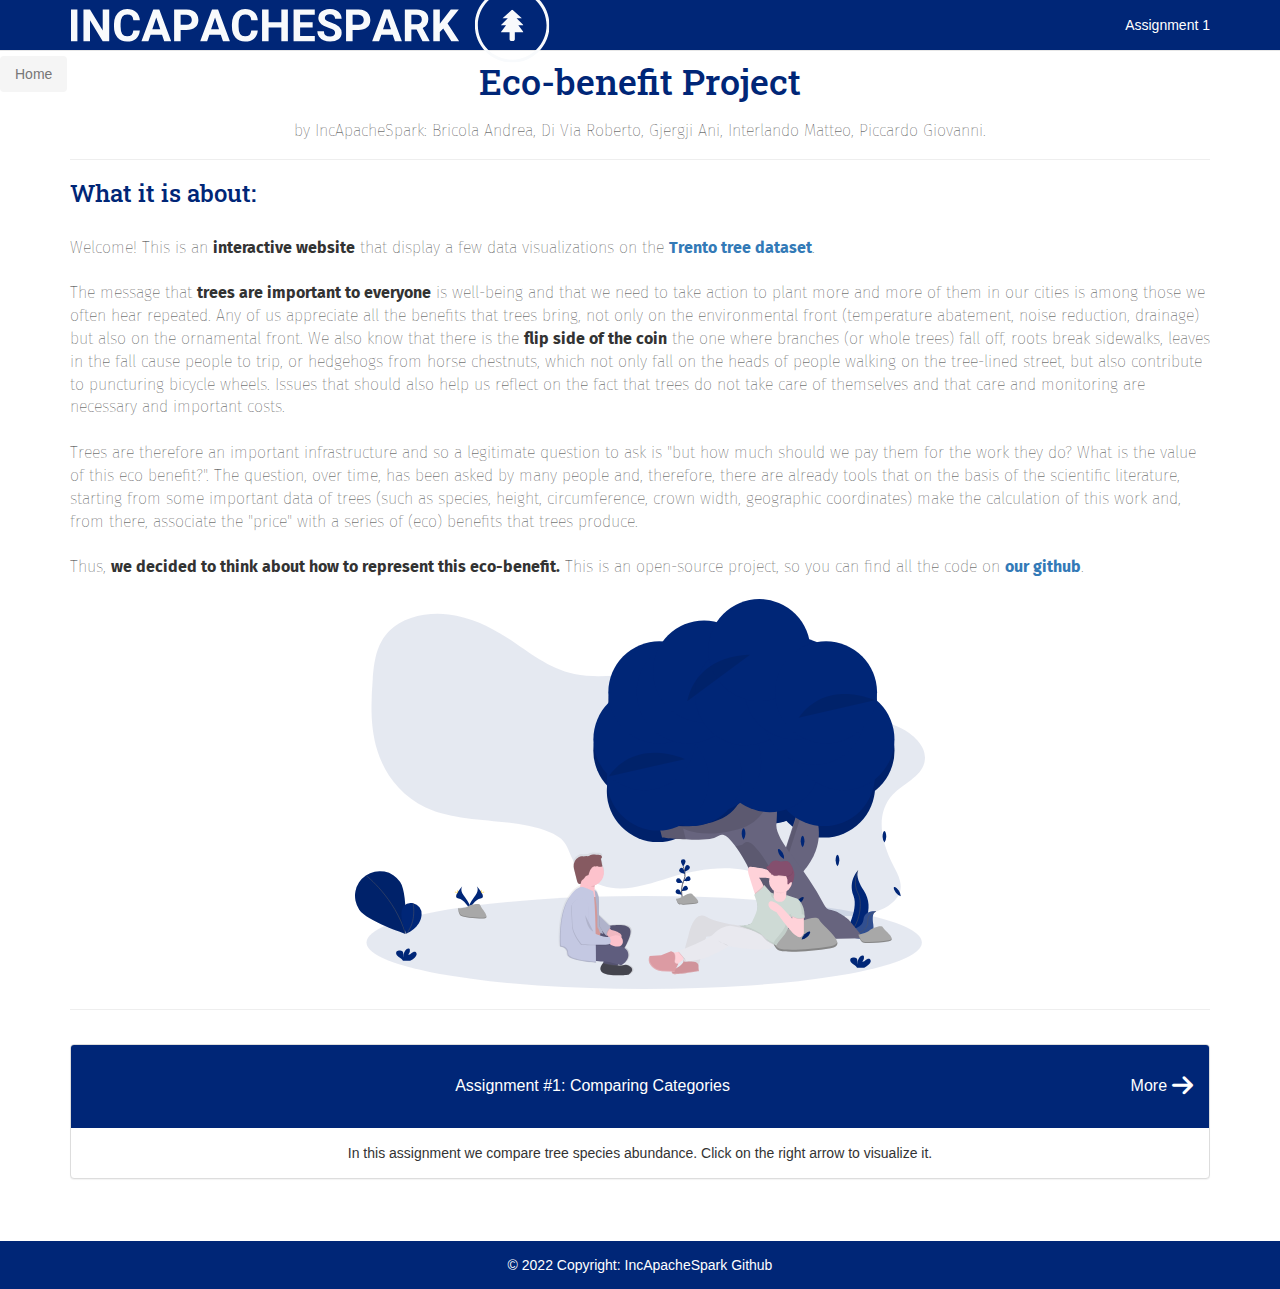
<file: index.html>
<!DOCTYPE html>
<html lang="en">
<head>
    <meta charset="UTF-8">
    <meta name="viewport" content="width=device-width, initial-scale=1, maximum-scale=1, minimum-scale=1">
    <meta http-equiv="X-UA-Compatible" content="ie=edge">

    <link rel="preconnect" href="https://fonts.googleapis.com">
    <link rel="preconnect" href="https://fonts.gstatic.com" crossorigin>
    <link href="https://fonts.googleapis.com/css2?family=Fira+Sans&family=Roboto+Slab:wght@400;700&display=swap" rel="stylesheet"> <!-- Fira Sans & Roboto Slab fonts -->

    <!-- FAVICON -->
    <!--
    <link rel="apple-touch-icon" sizes="180x180" href="/favicon/apple-touch-icon.png">
    <link rel="icon" type="image/png" sizes="32x32" href="/favicon/favicon-32x32.png">
    <link rel="icon" type="image/png" sizes="16x16" href="/favicon/favicon-16x16.png">
    <link rel="manifest" href="/favicon/site.webmanifest">
    <link rel="mask-icon" href="/favicon/safari-pinned-tab.svg" color="#5bbad5">
    <meta name="msapplication-TileColor" content="#da532c">
    <meta name="theme-color" content="#ffffff">
    -->

    <!-- BOOTSTRAP -->
    <link rel="stylesheet" href="css/style.css">
    <link href="https://cdn.jsdelivr.net/npm/bootstrap@3.3.5/dist/css/bootstrap.min.css" rel="stylesheet">
    <link href="https://cdnjs.cloudflare.com/ajax/libs/font-awesome/6.2.0/css/all.min.css" rel="stylesheet" type='text/css'>

    <title>IncApacheSpark</title>
</head>

<body>

<!-- ################################# NAVBAR #################################### -->
<nav class="navbar navbar-default background-color navbar-fixed-top">
    <div class="container">
        <div class="navbar-header">
            <button type="button" class="navbar-toggle collapsed colored_text" data-toggle="collapse"
                    data-target="#bs-example-navbar-collapse-1" aria-expanded="false">
                <span class="sr-only">Toggle navigation</span>
                <span class="icon-bar"></span>
                <span class="icon-bar"></span>
                <span class="icon-bar"></span>
            </button>
            <a class="navbar-brand" href="#">
                <img alt="Logo" src="img/logo.svg" class="img-logo">
            </a>
        </div>
        <!-- Collect the nav links, forms, and other content for toggling -->
        <div class="collapse navbar-collapse" id="bs-example-navbar-collapse-1">
            <ul class="nav navbar-nav navbar-right">
                <li><a href="#section1" class="colored_text">Assignment 1</a></li>
                <!--<li><a href="#section2" class="colored_text">Assignment 2</a></li>-->
                <!--<li><a href="#section3" class="colored_text">Assignment 3</a></li>-->
                <!--<li><a href="#section4" class="colored_text">Assignment 4</a></li>-->
                <!--<li><a href="#section5" class="colored_text">Assignment 5</a></li>-->
            </ul>
        </div><!-- /.navbar-collapse -->
    </div>
</nav>

<nav class="breadcrumb-pos" aria-label="breadcrumb">
    <ol class="breadcrumb">
        <li class="breadcrumb-item active" aria-current="page">Home</li>
    </ol>
</nav>

<!-- ################################# CONTAINER #################################### -->
<div class="container center">
    <section class="margin-title-section">
        <h1 class="title center"> Eco-benefit Project</h1>
        <h2 class="subtitle center">by IncApacheSpark: Bricola Andrea, Di Via Roberto, Gjergji Ani, Interlando Matteo, Piccardo
            Giovanni. </h2>
        <hr>
        <div class="">
            <h3 class="title left">What it is about:</h3><br>
            <div class="subtitle left">
                Welcome! This is an <b>interactive website</b> that display a few data visualizations on the <a
                    href="https://github.com/Jeko83/TrentoTreeMap/tree/master/data"><b>Trento tree dataset</b></a>.
                <br><br>
                The message that <b>trees are important to everyone</b> is well-being and that we need to take action to
                plant more and more of them in our cities is among those we often hear repeated.
                Any of us appreciate all the benefits that trees bring, not only on the environmental front (temperature
                abatement, noise reduction, drainage) but also on the ornamental front.
                We also know that there is the <b>flip side of the coin</b> the one where branches (or whole trees) fall
                off, roots break sidewalks, leaves in the fall cause people to trip, or hedgehogs from horse chestnuts,
                which not only fall on the heads of people walking on the tree-lined street, but also contribute to
                puncturing bicycle wheels.
                Issues that should also help us reflect on the fact that trees do not take care of themselves and that
                care and monitoring are necessary and important costs.
                <br><br>
                Trees are therefore an important infrastructure and so a legitimate question to ask is "but how much
                should we pay them for the work they do? What is the value of this eco benefit?".
                The question, over time, has been asked by many people and, therefore, there are already tools that on
                the basis of the scientific literature, starting from some important data of trees (such as species,
                height, circumference, crown width, geographic coordinates) make the calculation of this work and, from
                there, associate the "price" with a series of (eco) benefits that trees produce.
                <br><br>
                Thus, <b>we decided to think about how to represent this eco-benefit.</b> This is an open-source
                project, so you can find all the code on <a
                    href="https://github.com/IncapacheSpark/IncapacheSpark.github.io"><b>our github</b></a>.
            </div>
        </div>
        <br>
        <img src="img/image1.svg" class="img" alt="Drawing of a tree.">
    </section>
    <hr>


    <!-- ################################# ACCORDION #################################### -->
    <div id="section1" class="margin-section">
        <div class="panel-group" id="accordion1" role="tablist" aria-multiselectable="true">
            <div class="panel panel-default">
                <div class="panel-heading background-color" role="tab" id="headingOne1">
                    <div class="panel-title">
                        <div class="row">
                            <div class="col-sm-11">
                                <a role="button" data-parent="#accordion" data-toogle="collapse" href="#collapseOne1"
                                   class="colored_text" aria-expanded="true" aria-controls="collapseOne1">
                                    Assignment #1: Comparing Categories
                                </a>
                            </div>
                            <div class="col-sm-1">
                                <a class="colored_text" href="assignments/1/comparison.html">More <i
                                        class="fa-solid fa-arrow-right fa-xl colored_text"></i></a>
                            </div>
                        </div>
                    </div>
                </div>
                <div id="collapseOne1"  role="tabpanel" aria-labelledby="headingOne1">
                    <div class="panel-body">
                        In this assignment we compare tree species abundance. Click on the right arrow to visualize it.
                    </div>
                </div>
            </div>
        </div>
    </div>
    <!--
    <div id="section2" class="margin-section">
        <div class="panel-group" id="accordion2" role="tablist" aria-multiselectable="true">
            <div class="panel panel-default">
                <div class="panel-heading background-color" role="tab" id="headingOne2">
                    <div class="panel-title">
                        <div class="row">
                            <div class="col-sm-11">
                                <a role="button" data-parent="#accordion2" data-toogle="collapse" href="#collapseOne2"
                                   class="colored_text" aria-expanded="true" aria-controls="collapseOne2">
                                    Assignment #2: Distribution and Correlation
                                </a>
                            </div>
                            <div class="col-sm-1">
                                <a class="colored_text" href="assignments/2/distribution.html">More <i
                                        class="fa-solid fa-arrow-right fa-xl colored_text"></i></a>
                            </div>
                        </div>
                    </div>
                </div>
                <div id="collapseOne2"  role="tabpanel" aria-labelledby="headingOne2">
                    <div class="panel-body">
                        In this assignment we show distribution and correlation between different types of trees. Click on the right arrow to visualize it.
                    </div>
                </div>
            </div>
        </div>
    </div>
    <div id="section3" class="margin-section">
        <div class="panel-group" id="accordion3" role="tablist" aria-multiselectable="true">
            <div class="panel panel-default">
                <div class="panel-heading background-color" role="tab" id="headingOne3">
                    <div class="panel-title">
                        <div class="row">
                            <div class="col-sm-11">
                                <a role="button" data-parent="#accordion3" data-toogle="collapse" href="#collapseOne3"
                                   class="colored_text" aria-expanded="true" aria-controls="collapseOne3">
                                    Assignment #3: Maps
                                </a>
                            </div>
                            <div class="col-sm-1">
                                <a class="colored_text" href="assignments/3/maps.html">More <i
                                        class="fa-solid fa-arrow-right fa-xl colored_text"></i></a>
                            </div>
                        </div>
                    </div>
                </div>
                <div id="collapseOne3"  role="tabpanel" aria-labelledby="headingOne3">
                    <div class="panel-body">
                        In this assignment we show some datas per neighborhood in maps. Click on the right arrow to visualize it.
                    </div>
                </div>
            </div>
        </div>
    </div>
    <div id="section4" class="margin-section">
        <div class="panel-group" id="accordion3" role="tablist" aria-multiselectable="true">
            <div class="panel panel-default">
                <div class="panel-heading background-color" role="tab" id="headingOne3">
                    <div class="panel-title">
                        <div class="row">
                            <div class="col-sm-11">
                                <a role="button" data-parent="#accordion3" data-toogle="collapse" href="#collapseOne3"
                                   class="colored_text" aria-expanded="true" aria-controls="collapseOne3">
                                    Assignment #4: Timelines
                                </a>
                            </div>
                            <div class="col-sm-1">
                                <a class="colored_text" href="assignments/4/timelines.html">More <i
                                        class="fa-solid fa-arrow-right fa-xl colored_text"></i></a>
                            </div>
                        </div>
                    </div>
                </div>
                <div id="collapseOne3"  role="tabpanel" aria-labelledby="headingOne3">
                    <div class="panel-body">
                        In this assignment we will employ daily temperature time series. Click on the right arrow to visualize it.
                    </div>
                </div>
            </div>
        </div>
    </div>
    <div id="section5" class="margin-section">
        <div class="panel-group" id="accordion3" role="tablist" aria-multiselectable="true">
            <div class="panel panel-default">
                <div class="panel-heading background-color" role="tab" id="headingOne3">
                    <div class="panel-title">
                        <div class="row">
                            <div class="col-sm-11">
                                <a role="button" data-parent="#accordion3" data-toogle="collapse" href="#collapseOne3"
                                   class="colored_text" aria-expanded="true" aria-controls="collapseOne3">
                                    Assignment #5: Flux
                                </a>
                            </div>
                            <div class="col-sm-1">
                                <a class="colored_text" href="assignments/5/flux.html">More <i
                                        class="fa-solid fa-arrow-right fa-xl colored_text"></i></a>
                            </div>
                        </div>
                    </div>
                </div>
                <div id="collapseOne3"  role="tabpanel" aria-labelledby="headingOne3">
                    <div class="panel-body">
                        In this assignment we will show (through Sankey Alluvial diagram) the flux of the top 10 species of trees. Click on the right arrow to visualize it.
                    </div>
                </div>
            </div>
        </div>
    </div>
    -->

</div> <!-- chiude container -->

<!-- ################################# FOOTER #################################### -->
<footer class="text-center text-lg-start">
    <div class="footer-top-space text-center p-3 background-color colored_text">
        © 2022 Copyright:
        <a class="text-dark colored_text" href="https://github.com/matte995/risiko-championship.github.io">IncApacheSpark Github</a>
    </div>
</footer>

<script src="https://code.jquery.com/jquery-3.4.1.slim.min.js"></script>
<script src="https://cdn.jsdelivr.net/npm/@popperjs/core@2.11.6/dist/umd/popper.min.js"></script>
<script src="https://cdn.jsdelivr.net/npm/bootstrap@3.3.5/dist/js/bootstrap.min.js"></script>
<script src="js/main.js"></script>

</body>
</html>
</file>
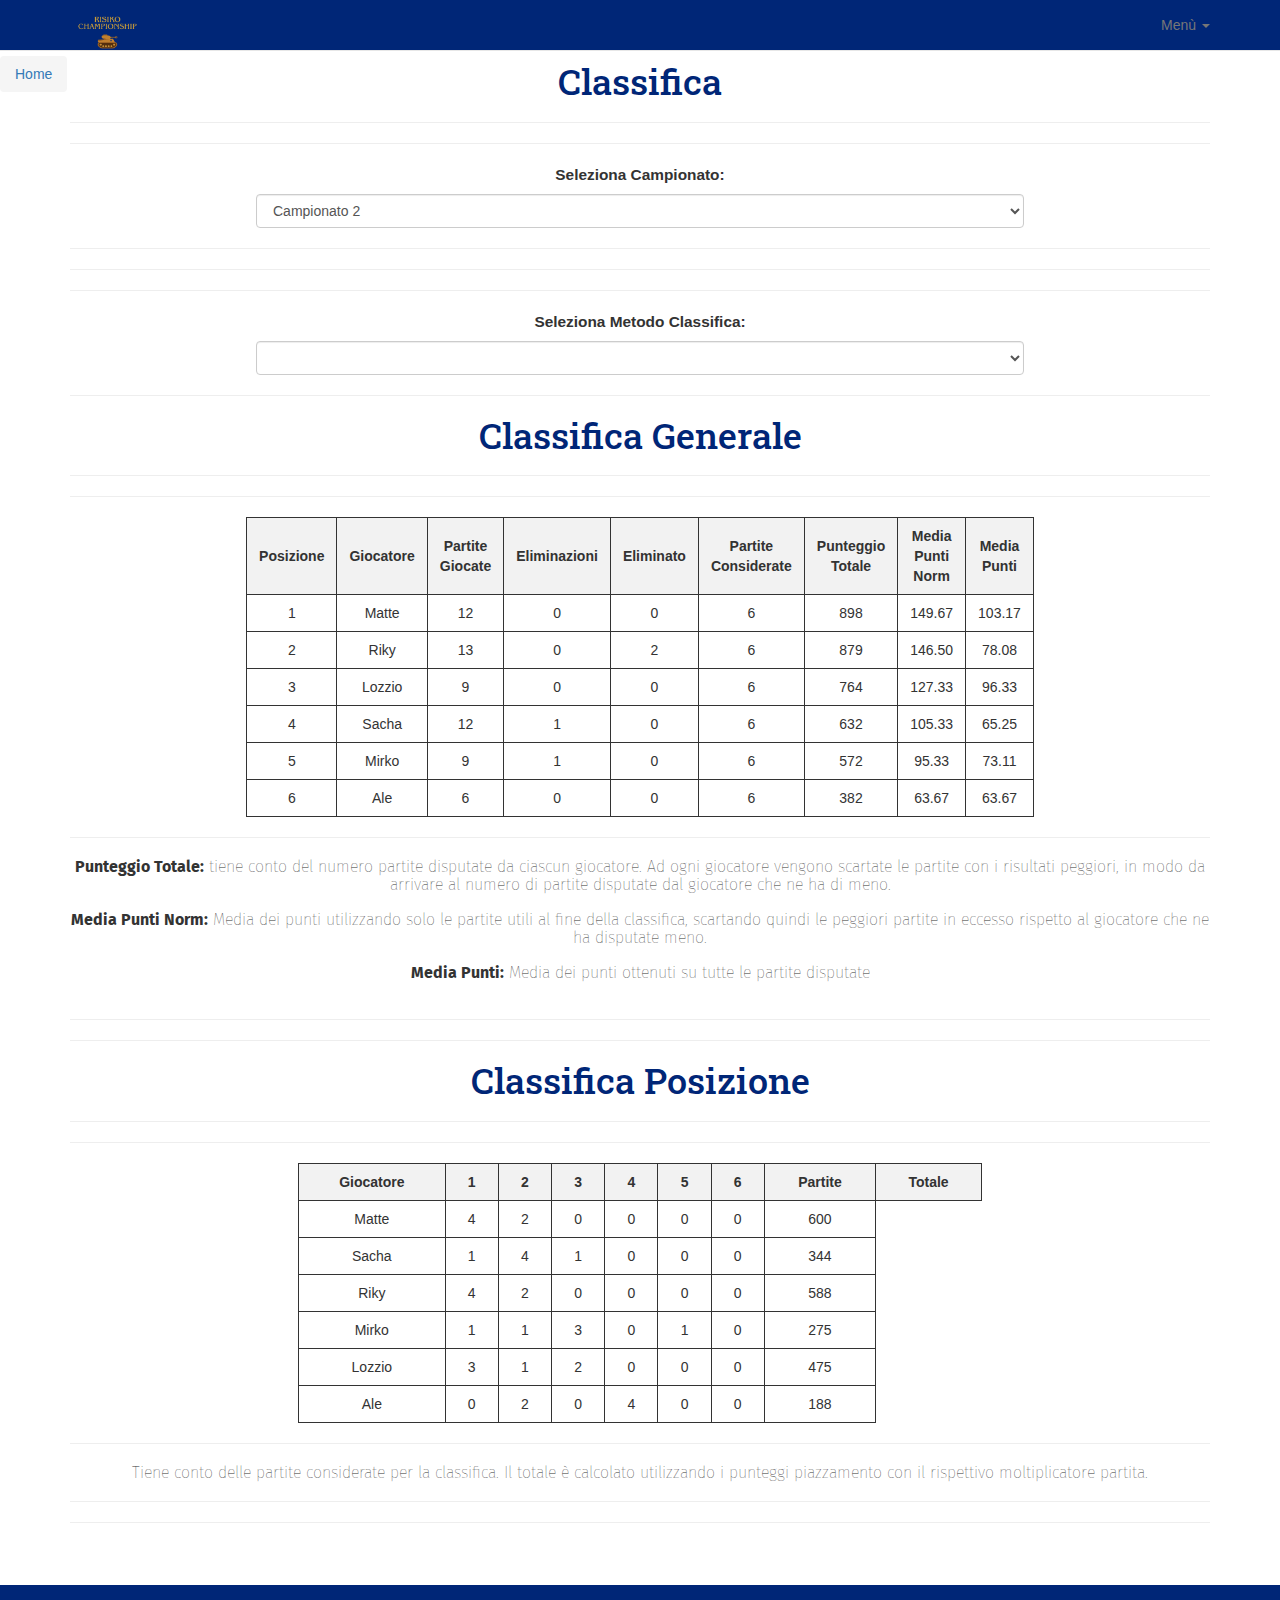
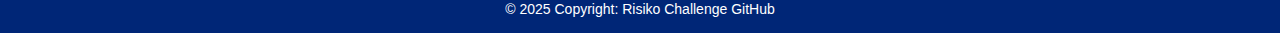
<file: html/classifica/grade.html>
<!DOCTYPE html>
<html lang="en">
<head>
    <meta charset="UTF-8">
    <meta name="viewport" content="width=device-width, initial-scale=1, maximum-scale=1, minimum-scale=1">
    <meta http-equiv="X-UA-Compatible" content="ie=edge">

    <link rel="preconnect" href="https://fonts.googleapis.com">
    <link rel="preconnect" href="https://fonts.gstatic.com" crossorigin>
    <link href="https://fonts.googleapis.com/css2?family=Fira+Sans&family=Roboto+Slab:wght@400;700&display=swap" rel="stylesheet"> <!-- Fira Sans & Roboto Slab fonts -->

    <!-- FAVICON -->
    <!--
    <link rel="apple-touch-icon" sizes="180x180" href="/favicon/apple-touch-icon.png">
    <link rel="icon" type="image/png" sizes="32x32" href="/favicon/favicon-32x32.png">
    <link rel="icon" type="image/png" sizes="16x16" href="/favicon/favicon-16x16.png">
    <link rel="manifest" href="/favicon/site.webmanifest">
    <link rel="mask-icon" href="/favicon/safari-pinned-tab.svg" color="#5bbad5">
    <meta name="msapplication-TileColor" content="#da532c">
    <meta name="theme-color" content="#ffffff">
    -->

    <!-- BOOTSTRAP -->
    <link rel="stylesheet" href="../../css/style.css">
    <link href="https://cdn.jsdelivr.net/npm/bootstrap@3.3.5/dist/css/bootstrap.min.css" rel="stylesheet">
    <link href="https://cdnjs.cloudflare.com/ajax/libs/font-awesome/6.2.0/css/all.min.css" rel="stylesheet" type='text/css'>

    <title>Classifica Generale</title>

    <style>
        table {
            width: 60%;
            border-collapse: collapse;
            margin: 20px auto;
            font-family: Arial, sans-serif;
        }
        th, td {
            border: 1px solid #333;
            padding: 8px 12px;
            text-align: center;
        }
        th {
            background-color: #f2f2f2;
            text-align: center !important;
        }
    </style>
</head>

<body>


<!-- ################################# NAVBAR #################################### -->
<nav class="navbar navbar-default background-color navbar-fixed-top">
    <div class="container">
        <div class="navbar-header">
            <button type="button" class="navbar-toggle collapsed colored_text" data-toggle="collapse"
                    data-target="#bs-example-navbar-collapse-1" aria-expanded="false">
                <span class="sr-only">Toggle navigation</span>
                <span class="icon-bar"></span>
                <span class="icon-bar"></span>
                <span class="icon-bar"></span>
            </button>
            <a class="navbar-brand" href="#">
                <img alt="Logo" src="../../img/logo.png" class="img-logo">
            </a>
        </div>
        <!-- Navbar content -->
        <div class="collapse navbar-collapse" id="bs-example-navbar-collapse-1">
            <ul class="nav navbar-nav navbar-right">
                <!-- Dropdown -->
                <li class="dropdown">
                    <a href="#" class="dropdown-toggle" data-toggle="dropdown" role="button" aria-haspopup="true" aria-expanded="false">
                        Menù <span class="caret"></span>
                    </a>
                <ul class="dropdown-menu">
                    <li><a href="../../html/regolamento/rules.html">Regolamento</a></li>
                    <li><a href="../../html/storico/history.html">Storico</a></li>
                    <li><a href="#">Classifica</a></li>
                    <li><a href="../../html/statistiche/stats.html">Statistiche</a></li>
                </ul>
                </li>
            </ul>
        </div>
    </div>
</nav>

<nav class="breadcrumb-pos" aria-label="breadcrumb">
    <ol class="breadcrumb">
        <li class="breadcrumb-item active">
      <a href="../../index.html">Home</a>
    </li>
    </ol>
</nav>



<main>
<div class="container center">
    
    <section class="margin-title-section">
        <h1 class="title center">Classifica</h1>
        <hr>
        <hr>
            <div class="campionato-select-wrapper">
                <label for="campionato-select" class="campionato-label">Seleziona Campionato:</label>
                <select id="campionato-select" class="form-control campionato-select">
                    <!-- Opzioni generate dinamicamente -->
                </select>
            </div>
        <hr>
        <hr>
        <hr>
            <div class="classifica-select-wrapper">
                <label for="classifica-select" class="classifica-label">Seleziona Metodo Classifica:</label>
                <select id="classifica-select" class="form-control classifica-select">
                    <!-- Opzioni generate dinamicamente -->
                </select>
            </div>
        <hr>
        <h1 class="title center">Classifica Generale</h1>
        <hr>
        <hr>
        <table id="classifica">
        <thead>
            <tr>
            <th>Posizione</th>
            <th>Giocatore</th>
            <th>Partite Giocate</th>
            <th>Eliminazioni</th>
            <th>Eliminato</th>
            <th>Partite Considerate</th>
            <th>Punteggio Totale</th>
            <th>Media Punti Norm</th>
            <th>Media Punti</th>
            <!--<th>Punteggio Totale 2</th>-->
            </tr>
        </thead>
        <tbody>
            <!-- Le righe saranno generate via JavaScript -->
        </tbody>
        </table>
    <hr>
    <h2 class="subtitle center">
        <strong>Punteggio Totale:</strong> tiene conto del numero partite disputate da ciascun giocatore. Ad ogni giocatore vengono scartate le partite con i risultati peggiori, in modo da arrivare al numero di partite disputate dal giocatore che ne ha di meno.
        <br>
        <br>
        <strong>Media Punti Norm:</strong> Media dei punti utilizzando solo le partite utili al fine della classifica, scartando quindi le peggiori partite in eccesso rispetto al giocatore che ne ha disputate meno.
        <br>
        <br>
        <strong>Media Punti:</strong> Media dei punti ottenuti su tutte le partite disputate
        <br>
        <br>
    </h2>
        
    <hr>
    <hr>
    <h1 class="title center">Classifica Posizione</h1>
        <hr>
        <hr>
        <table id="classifica_posizione">
        <thead>
            <tr>
            <th>Giocatore</th>
            <th>1</th>
            <th>2</th>
            <th>3</th>
            <th>4</th>
            <th>5</th>
            <th>6</th>
            <th>Partite</th>
            <th>Totale</th>
            <!--<th>Punteggio Totale 2</th>-->
            </tr>
        </thead>
        <tbody>
            <!-- Le righe saranno generate via JavaScript -->
        </tbody>
        </table>
    <hr>
    <h2 class="subtitle center">
        Tiene conto delle partite considerate per la classifica. Il totale è calcolato utilizzando i punteggi piazzamento con il rispettivo moltiplicatore partita. 
        <br>
    </h2>
    <hr>
    <hr>
    </section>

    
</div>

</main>

<!-- ################################# FOOTER #################################### -->
<footer class="text-center text-lg-start">
    <div class="footer-top-space text-center p-3 background-color colored_text">
        © 2025 Copyright:
        <a class="text-dark colored_text" href="https://github.com/matte995/risiko-championship.github.io">Risiko Challenge GitHub</a>
    </div>
</footer>

<script src="https://code.jquery.com/jquery-3.4.1.slim.min.js"></script>
<script src="https://cdn.jsdelivr.net/npm/@popperjs/core@2.11.6/dist/umd/popper.min.js"></script>
<script src="https://cdn.jsdelivr.net/npm/bootstrap@3.3.5/dist/js/bootstrap.min.js"></script>
<script src="../../js/classifica/grade.js"></script>
<script src="../../js/classifica/pos.js"></script>

</body>
</html>
</file>
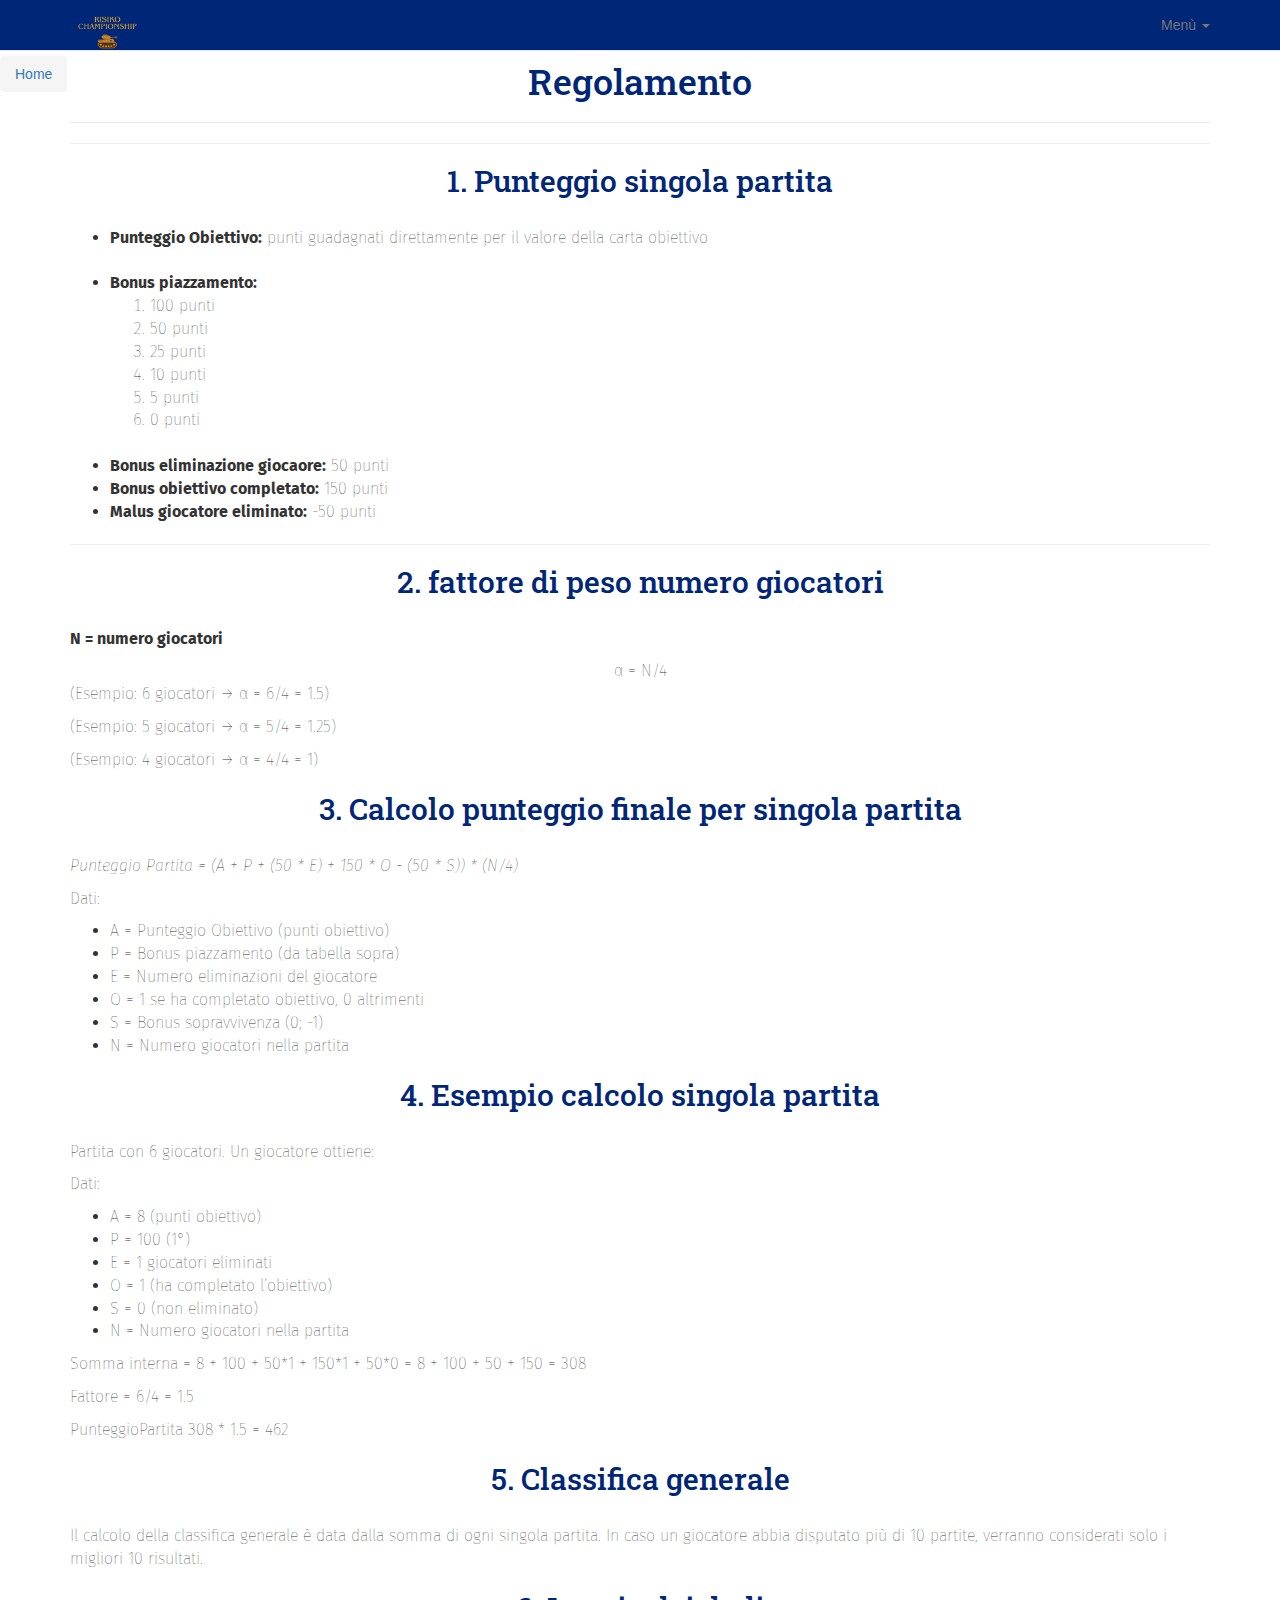
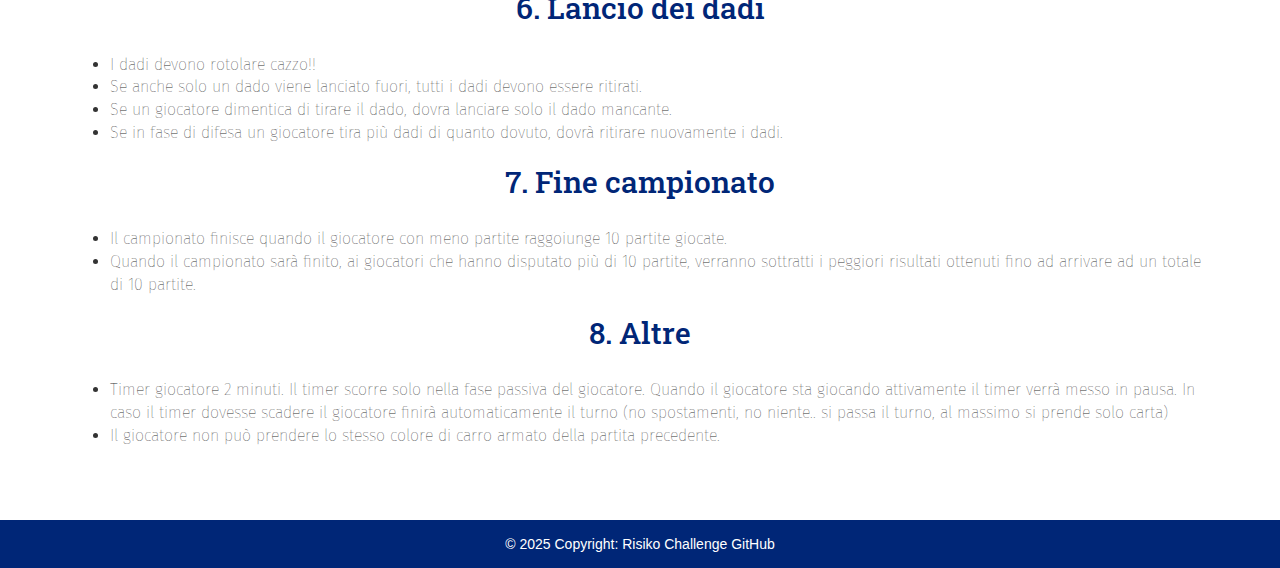
<file: html/regolamento/rules.html>
<!DOCTYPE html>
<html lang="en">
<head>
    <meta charset="UTF-8">
    <meta name="viewport" content="width=device-width, initial-scale=1, maximum-scale=1, minimum-scale=1">
    <meta http-equiv="X-UA-Compatible" content="ie=edge">

    <link rel="preconnect" href="https://fonts.googleapis.com">
    <link rel="preconnect" href="https://fonts.gstatic.com" crossorigin>
    <link href="https://fonts.googleapis.com/css2?family=Fira+Sans&family=Roboto+Slab:wght@400;700&display=swap" rel="stylesheet"> <!-- Fira Sans & Roboto Slab fonts -->

    <!-- FAVICON -->
    <!--
    <link rel="apple-touch-icon" sizes="180x180" href="/favicon/apple-touch-icon.png">
    <link rel="icon" type="image/png" sizes="32x32" href="/favicon/favicon-32x32.png">
    <link rel="icon" type="image/png" sizes="16x16" href="/favicon/favicon-16x16.png">
    <link rel="manifest" href="/favicon/site.webmanifest">
    <link rel="mask-icon" href="/favicon/safari-pinned-tab.svg" color="#5bbad5">
    <meta name="msapplication-TileColor" content="#da532c">
    <meta name="theme-color" content="#ffffff">
    -->

    <!-- BOOTSTRAP -->
    <link rel="stylesheet" href="../../css/style.css">
    <link href="https://cdn.jsdelivr.net/npm/bootstrap@3.3.5/dist/css/bootstrap.min.css" rel="stylesheet">
    <link href="https://cdnjs.cloudflare.com/ajax/libs/font-awesome/6.2.0/css/all.min.css" rel="stylesheet" type='text/css'>

    <title>Regolamento</title>
</head>

<body>

<!-- ################################# NAVBAR #################################### -->
<nav class="navbar navbar-default background-color navbar-fixed-top">
    <div class="container">
        <div class="navbar-header">
            <button type="button" class="navbar-toggle collapsed colored_text" data-toggle="collapse"
                    data-target="#bs-example-navbar-collapse-1" aria-expanded="false">
                <span class="sr-only">Toggle navigation</span>
                <span class="icon-bar"></span>
                <span class="icon-bar"></span>
                <span class="icon-bar"></span>
            </button>
            <a class="navbar-brand" href="#">
                <img alt="Logo" src="../../img/logo.png" class="img-logo">
            </a>
        </div>
        <!-- Navbar content -->
        <div class="collapse navbar-collapse" id="bs-example-navbar-collapse-1">
            <ul class="nav navbar-nav navbar-right">
                <!-- Dropdown -->
                <li class="dropdown">
                    <a href="#" class="dropdown-toggle" data-toggle="dropdown" role="button" aria-haspopup="true" aria-expanded="false">
                        Menù <span class="caret"></span>
                    </a>
                <ul class="dropdown-menu">
                    <li><a href="#">Regolamento</a></li>
                    <li><a href="../../html/storico/history.html">Storico</a></li>
                    <li><a href="../../html/classifica/grade.html">Classifica Generale</a></li>
                    <li><a href="../../html/statistiche/stats.html">Statistiche</a></li>
                </ul>
                </li>
            </ul>
        </div>
    </div>
</nav>

<nav class="breadcrumb-pos" aria-label="breadcrumb">
    <ol class="breadcrumb">
        <li class="breadcrumb-item active">
      <a href="../../index.html">Home</a>
    </li>
    </ol>
</nav>



<main>
<!-- ################################# CONTAINER #################################### -->
<div class="container center">
    <section class="margin-title-section">
        <h1 class="title center">Regolamento</h1>
        <hr>
        <hr>
        <div class="">
            <h2 class="title center">1. Punteggio singola partita</h2><br>
            <div class="subtitle left">
                <ul>
                    <li><b>Punteggio Obiettivo:</b> punti guadagnati direttamente per il valore della carta obiettivo </li>
                    <br>
                    <li><b>Bonus piazzamento:</b>
                        <ol>
                            <li>100 punti</li>
                            <li>50 punti</li>
                            <li>25 punti</li>
                            <li>10 punti</li>
                            <li>5 punti</li>
                            <li>0 punti</li>
                        </ol>
                    </li>
                    <br>
                    <li><b>Bonus eliminazione giocaore:</b> 50 punti</li>
                    <li><b>Bonus obiettivo completato:</b> 150 punti</li>
                    <li><b>Malus giocatore eliminato:</b> -50 punti</li>
                </ul>
            </div>
            <hr>
            <div>
                <h2 class="title center">2. fattore di peso numero giocatori</h2><br>
                <div class="subtitle left">
                    <p><b>N = numero giocatori</b></p>
                    <div class="subtitle center">&alpha; = N/4</div>
                    <p>(Esempio: 6 giocatori &rarr; &alpha; = 6/4 = 1.5)</p>
                    <p>(Esempio: 5 giocatori &rarr; &alpha; = 5/4 = 1.25)</p>
                    <p>(Esempio: 4 giocatori &rarr; &alpha; = 4/4 = 1)</p>
                </div>
                <div>
                <h2 class="title center">3. Calcolo punteggio finale per singola partita</h2><br>
                <div class="subtitle left">
                    <p><i>Punteggio Partita = (A + P + (50 * E) + 150 * O - (50 * S)) * (N/4)</i></p>
                    <p>Dati:
                        <ul>
                            <li>A = Punteggio Obiettivo (punti obiettivo)</li>
                            <li>P = Bonus piazzamento (da tabella sopra)</li>
                            <li>E = Numero eliminazioni del giocatore</li>
                            <li>O = 1 se ha completato obiettivo, 0 altrimenti</li>
                            <li>S = Bonus sopravvivenza (0; -1)</li>
                            <li>N = Numero giocatori nella partita</li>
                        </ul>
                    </p>

                </div>
                <div>
                <h2 class="title center">4. Esempio calcolo singola partita</h2><br>
                <div class="subtitle left">
                    <p>Partita con 6 giocatori. Un giocatore ottiene:</p>
                    <p>Dati:
                        <ul>
                            <li>A = 8 (punti obiettivo)</li>
                            <li>P = 100 (1°)</li>
                            <li>E = 1 giocatori eliminati</li>
                            <li>O = 1 (ha completato l’obiettivo)</li>
                            <li>S = 0 (non eliminato)</li>
                            <li>N = Numero giocatori nella partita</li>
                        </ul>
                        <p>Somma interna = 8 + 100 + 50*1 + 150*1 + 50*0 = 8 + 100 + 50 + 150 = 308</p>
                        <p>Fattore = 6/4 = 1.5</p>
                        <p> PunteggioPartita 308 * 1.5 = 462</p>

                    </p>
                </div>
                <div>
                <h2 class="title center">5. Classifica generale</h2><br>
                <div class="subtitle left">
                    Il calcolo della classifica generale è data dalla somma di ogni singola partita.
                    In caso un giocatore abbia disputato più di 10 partite, verranno considerati solo i migliori 10 risultati.
                </div>

                <h2 class="title center">6. Lancio dei dadi</h2><br>
                <div class="subtitle left">
                   <ul>
                        <li>I dadi devono rotolare cazzo!!</li>
                        <li>Se anche solo un dado viene lanciato fuori, tutti i dadi devono essere ritirati.</li>
                        <li>Se un giocatore dimentica di tirare il dado, dovra lanciare solo il dado mancante.</li>
                        <li>Se in fase di difesa un giocatore tira più dadi di quanto dovuto, dovrà ritirare nuovamente i dadi.</li>
                        
                        
                    </ul>
                </div>
                <h2 class="title center">7. Fine campionato</h2><br>
                <div class="subtitle left">
                   <ul>
                        <li>Il campionato finisce quando il giocatore con meno partite raggoiunge 10 partite giocate.</li>
                        <li>Quando il campionato sarà finito, ai giocatori che hanno disputato più di 10 partite, verranno sottratti i peggiori risultati ottenuti fino ad arrivare ad un totale di 10 partite.</li>
                        
                    </ul>
                </div>
                <h2 class="title center">8. Altre</h2><br>
                <div class="subtitle left">
                   <ul>
                        <li> Timer giocatore 2 minuti. Il timer scorre solo nella fase passiva del giocatore. Quando il giocatore sta giocando attivamente il timer verrà messo in pausa. In caso il timer dovesse scadere il giocatore finirà automaticamente il turno (no spostamenti, no niente.. si passa il turno, al massimo si prende solo carta)</li>
                        <li> Il giocatore non può prendere lo stesso colore di carro armato della partita precedente.</li>
                    </ul>
                </div>
            </div>
        
        </div>
        <br>
    </section>

</div>
</main>

<!-- ################################# FOOTER #################################### -->
<footer class="text-center text-lg-start">
    <div class="footer-top-space text-center p-3 background-color colored_text">
        © 2025 Copyright:
        <a class="text-dark colored_text" href="https://github.com/matte995/risiko-championship.github.io">Risiko Challenge GitHub</a>
    </div>
</footer>

<script src="https://code.jquery.com/jquery-3.4.1.slim.min.js"></script>
<script src="https://cdn.jsdelivr.net/npm/@popperjs/core@2.11.6/dist/umd/popper.min.js"></script>
<script src="https://cdn.jsdelivr.net/npm/bootstrap@3.3.5/dist/js/bootstrap.min.js"></script>
<script src="../../js/main.js"></script>

</body>
</html>
</file>
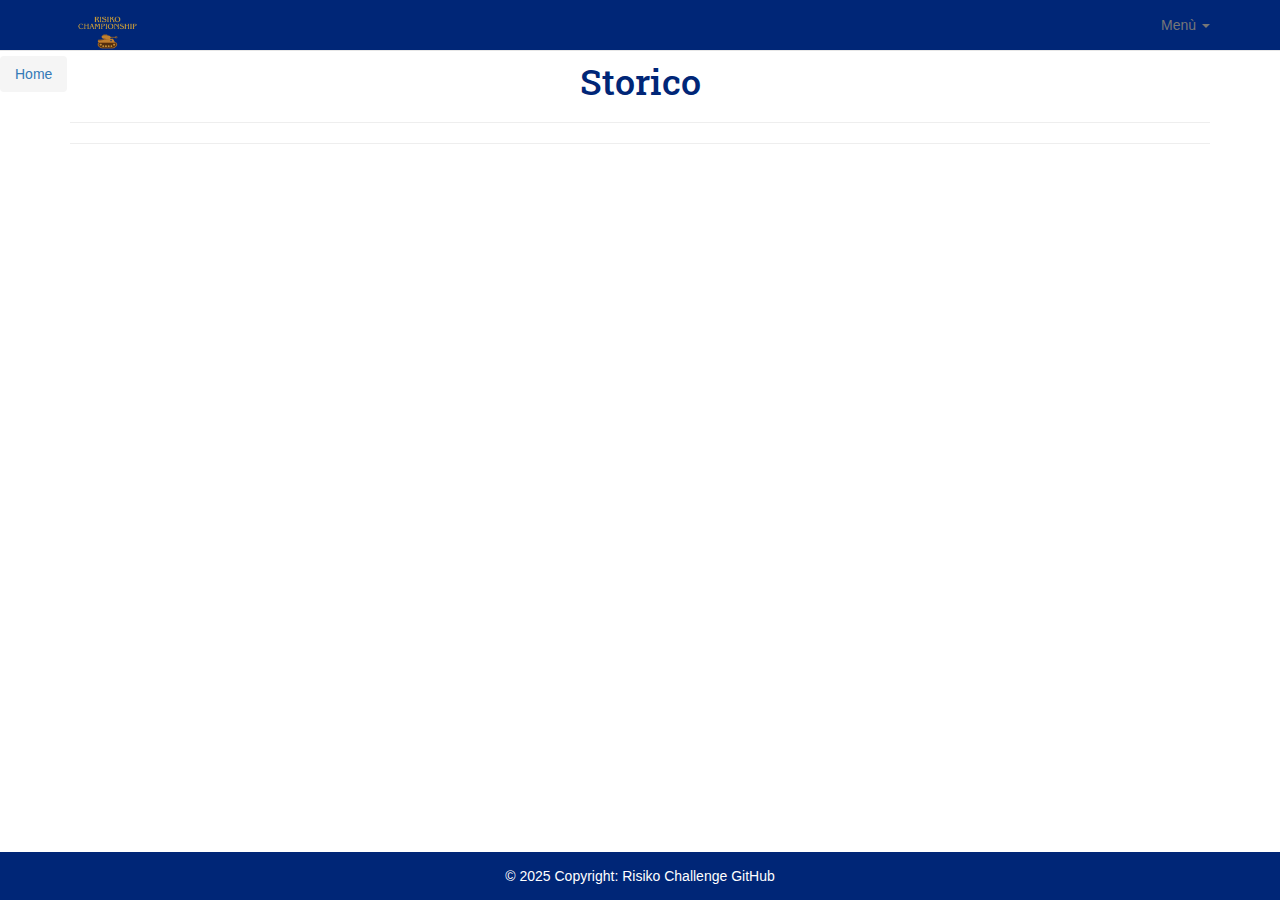
<file: html/storico/history.html>
<!DOCTYPE html>
<html lang="en">
<head>
    <meta charset="UTF-8">
    <meta name="viewport" content="width=device-width, initial-scale=1, maximum-scale=1, minimum-scale=1">
    <meta http-equiv="X-UA-Compatible" content="ie=edge">

    <link rel="preconnect" href="https://fonts.googleapis.com">
    <link rel="preconnect" href="https://fonts.gstatic.com" crossorigin>
    <link href="https://fonts.googleapis.com/css2?family=Fira+Sans&family=Roboto+Slab:wght@400;700&display=swap" rel="stylesheet"> <!-- Fira Sans & Roboto Slab fonts -->

    <!-- FAVICON -->
    <!--
    <link rel="apple-touch-icon" sizes="180x180" href="/favicon/apple-touch-icon.png">
    <link rel="icon" type="image/png" sizes="32x32" href="/favicon/favicon-32x32.png">
    <link rel="icon" type="image/png" sizes="16x16" href="/favicon/favicon-16x16.png">
    <link rel="manifest" href="/favicon/site.webmanifest">
    <link rel="mask-icon" href="/favicon/safari-pinned-tab.svg" color="#5bbad5">
    <meta name="msapplication-TileColor" content="#da532c">
    <meta name="theme-color" content="#ffffff">
    -->

    <!-- BOOTSTRAP -->
    <link rel="stylesheet" href="../../css/style.css">
    <link href="https://cdn.jsdelivr.net/npm/bootstrap@3.3.5/dist/css/bootstrap.min.css" rel="stylesheet">
    <link href="https://cdnjs.cloudflare.com/ajax/libs/font-awesome/6.2.0/css/all.min.css" rel="stylesheet" type='text/css'>

    <title>Storico</title>
</head>

<body>


<!-- ################################# NAVBAR #################################### -->
<nav class="navbar navbar-default background-color navbar-fixed-top">
    <div class="container">
        <div class="navbar-header">
            <button type="button" class="navbar-toggle collapsed colored_text" data-toggle="collapse"
                    data-target="#bs-example-navbar-collapse-1" aria-expanded="false">
                <span class="sr-only">Toggle navigation</span>
                <span class="icon-bar"></span>
                <span class="icon-bar"></span>
                <span class="icon-bar"></span>
            </button>
            <a class="navbar-brand" href="#">
                <img alt="Logo" src="../../img/logo.png" class="img-logo">
            </a>
        </div>
        <!-- Navbar content -->
        <div class="collapse navbar-collapse" id="bs-example-navbar-collapse-1">
            <ul class="nav navbar-nav navbar-right">
                <!-- Dropdown -->
                <li class="dropdown">
                    <a href="#" class="dropdown-toggle" data-toggle="dropdown" role="button" aria-haspopup="true" aria-expanded="false">
                        Menù <span class="caret"></span>
                    </a>
                <ul class="dropdown-menu">
                    <li><a href="../../html/regolamento/rules.html">Regolamento</a></li>
                    <li><a href="#">Storico</a></li>
                    <li><a href="../../html/classifica/grade.html">Classifica Generale</a></li>
                    <li><a href="../../html/statistiche/stats.html">Statistiche</a></li>
                </ul>
                </li>
            </ul>
        </div>
    </div>
</nav>

<nav class="breadcrumb-pos" aria-label="breadcrumb">
    <ol class="breadcrumb">
        <li class="breadcrumb-item active">
      <a href="../../index.html">Home</a>
    </li>
    </ol>
</nav>



<main>
<div class="container center">
    <section class="margin-title-section">
        <h1 class="title center">Storico</h1>
        <hr>
        <hr>
        <div id="accordion"></div>
    </section>
</div>

</main>

<!-- ################################# FOOTER #################################### -->
<footer class="text-center text-lg-start">
    <div class="footer-top-space text-center p-3 background-color colored_text">
        © 2025 Copyright:
        <a class="text-dark colored_text" href="https://github.com/matte995/risiko-championship.github.io">Risiko Challenge GitHub</a>
    </div>
</footer>

<script src="https://code.jquery.com/jquery-3.4.1.slim.min.js"></script>
<script src="https://cdn.jsdelivr.net/npm/@popperjs/core@2.11.6/dist/umd/popper.min.js"></script>
<script src="https://cdn.jsdelivr.net/npm/bootstrap@3.3.5/dist/js/bootstrap.min.js"></script>
<script src="https://d3js.org/d3.v7.min.js"></script>
<script src="../../js/storico/history.js"></script>
<script src="https://cdn.jsdelivr.net/npm/bootstrap@5.3.0/dist/js/bootstrap.bundle.min.js"></script>

</body>
</html>
</file>
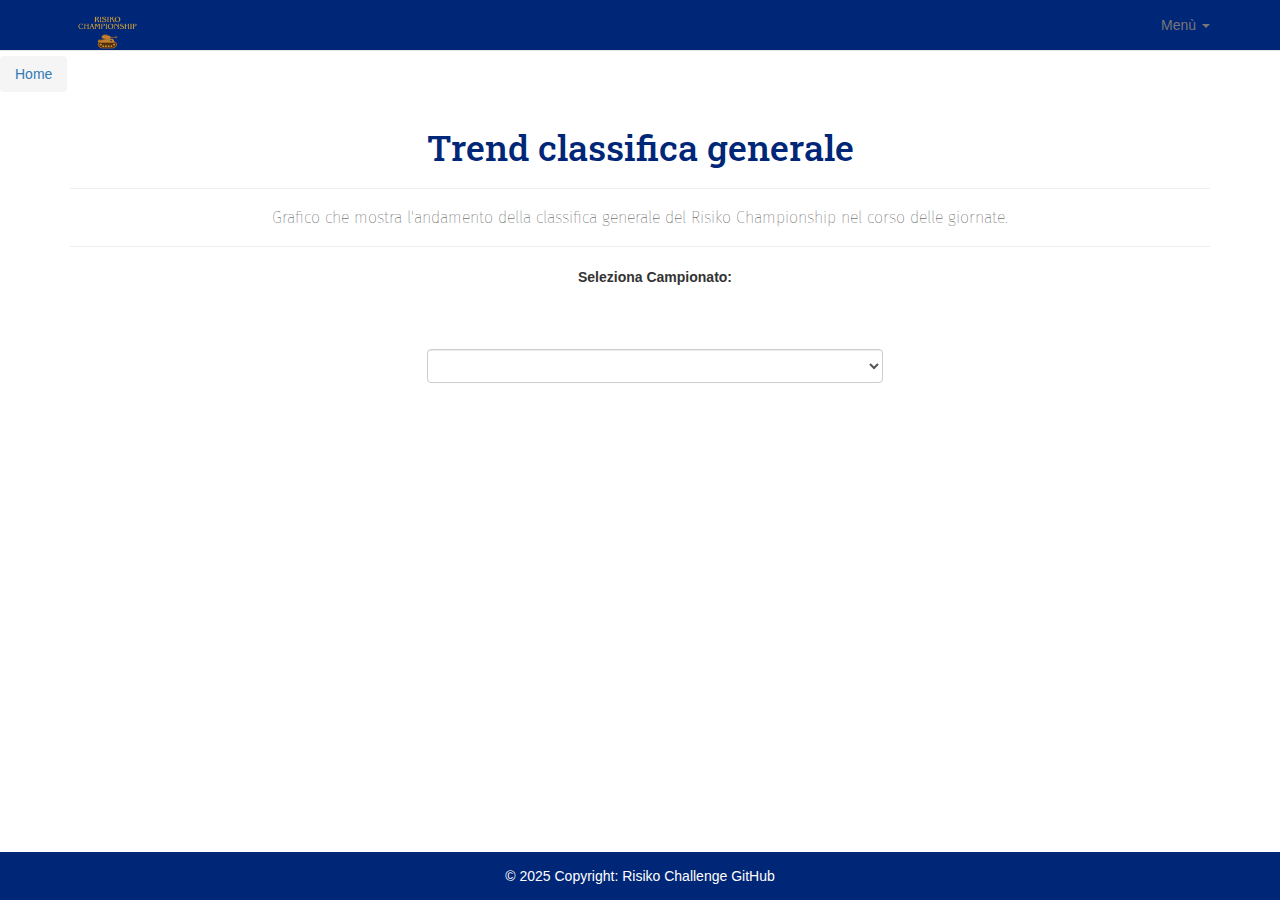
<file: html/statistiche/charts/chart1.html>
<!DOCTYPE html>
<html lang="en">
<head>
    <meta charset="UTF-8">
    <meta name="viewport" content="width=device-width, initial-scale=1, maximum-scale=1, minimum-scale=1">
    <meta http-equiv="X-UA-Compatible" content="ie=edge">

    <link rel="preconnect" href="https://fonts.googleapis.com">
    <link rel="preconnect" href="https://fonts.gstatic.com" crossorigin>
    <link href="https://fonts.googleapis.com/css2?family=Fira+Sans&family=Roboto+Slab:wght@400;700&display=swap" rel="stylesheet"> <!-- Fira Sans & Roboto Slab fonts -->

    <!-- FAVICON -->
    <!--
    <link rel="apple-touch-icon" sizes="180x180" href="/favicon/apple-touch-icon.png">
    <link rel="icon" type="image/png" sizes="32x32" href="/favicon/favicon-32x32.png">
    <link rel="icon" type="image/png" sizes="16x16" href="/favicon/favicon-16x16.png">
    <link rel="manifest" href="/favicon/site.webmanifest">
    <link rel="mask-icon" href="/favicon/safari-pinned-tab.svg" color="#5bbad5">
    <meta name="msapplication-TileColor" content="#da532c">
    <meta name="theme-color" content="#ffffff">
    -->

    <!-- BOOTSTRAP -->
    <link rel="stylesheet" href="../../../css/style.css">
    <link href="https://cdn.jsdelivr.net/npm/bootstrap@3.3.5/dist/css/bootstrap.min.css" rel="stylesheet">
    <link href="https://cdnjs.cloudflare.com/ajax/libs/font-awesome/6.2.0/css/all.min.css" rel="stylesheet" type='text/css'>

    <title>General Trend</title>

    <style>
    body {
      font-family: sans-serif;
    }
    .line {
      fill: none;
      stroke-width: 2.5px;
      opacity: 0.8;
      transition: all 0.2s;
    }
    .dot {
      stroke: white;
      stroke-width: 1.5px;
      opacity: 0.9;
      cursor: pointer;
    }
    .tooltip {
      position: absolute;
      background: rgb(63, 83, 197);
      border: 1px solid #ccc;
      padding: 6px 10px;
      border-radius: 4px;
      font-size: 13px;
      pointer-events: none;
      box-shadow: 0px 2px 5px rgba(0,0,0,0.2);
    }
    .legend-item {
      cursor: pointer;
    }
  </style>
</head>

<body>

<!-- ################################# NAVBAR #################################### -->
<nav class="navbar navbar-default background-color navbar-fixed-top">
    <div class="container">
        <div class="navbar-header">
            <button type="button" class="navbar-toggle collapsed colored_text" data-toggle="collapse"
                    data-target="#bs-example-navbar-collapse-1" aria-expanded="false">
                <span class="sr-only">Toggle navigation</span>
                <span class="icon-bar"></span>
                <span class="icon-bar"></span>
                <span class="icon-bar"></span>
            </button>
            <a class="navbar-brand" href="#">
                <img alt="Logo" src="../../../img/logo.png" class="img-logo">
            </a>
        </div>
        <!-- Navbar content -->
        <div class="collapse navbar-collapse" id="bs-example-navbar-collapse-1">
            <ul class="nav navbar-nav navbar-right">
                <!-- Dropdown -->
                <li class="dropdown">
                    <a href="#" class="dropdown-toggle" data-toggle="dropdown" role="button" aria-haspopup="true" aria-expanded="false">
                        Menù <span class="caret"></span>
                    </a>
                <ul class="dropdown-menu">
                    <li><a href="../../regolamento/rules.html">Regolamento</a></li>
                    <li><a href="../../storico/history.html">Storico</a></li>
                    <li><a href="../../classifica/grade.html">Classifica Generale</a></li>
                    <li><a href="../../statistiche/stats.html">Statistiche</a></li>
                </ul>
                </li>
            </ul>
        </div>
    </div>
</nav>
    </div>
</nav>

<nav class="breadcrumb-pos" aria-label="breadcrumb">
    <ol class="breadcrumb">
        <li class="breadcrumb-item active">
    <a href="../../../index.html">Home</a>
    </li>
    </ol>
</nav>

<main>
<!-- ################################# CONTAINER #################################### -->
<div class="container center">
    <h1 class="title margin-title-section">Trend classifica generale</h1>
    <hr>
    <h2 class="subtitle center">
        Grafico che mostra l'andamento della classifica generale del Risiko Championship nel corso delle giornate.
        <br>
    </h2>
    <hr>
    <div class="container center bottom">
        <label for="campionato-select">Seleziona Campionato:</label>
        <select id="campionato-select" class="form-control" style="width: 40%; margin: 5% auto;">
            <!-- Options will be dynamically populated -->
        </select>
    </div>
    <!--<div id="general_trend" class="font svg-container"> </div>-->
    <div id="my_dataviz"></div>
  <div id="tooltip" class="tooltip" style="opacity:0"></div>
</div>
</main>

<!-- ################################# FOOTER #################################### -->
<footer class="text-center text-lg-start">
    <div class="footer-top-space text-center p-3 background-color colored_text">
        © 2025 Copyright:
        <a class="text-dark colored_text" href="https://github.com/matte995/risiko-championship.github.io">Risiko Challenge GitHub</a>
    </div>
</footer>

<script src="https://code.jquery.com/jquery-3.4.1.slim.min.js"></script>
<script src="https://cdn.jsdelivr.net/npm/@popperjs/core@2.11.6/dist/umd/popper.min.js"></script>
<script src="https://cdn.jsdelivr.net/npm/bootstrap@3.3.5/dist/js/bootstrap.min.js"></script>
<script src="https://d3js.org/d3.v6.min.js"></script>
<script src="../../../js/statistiche/chart1/chart1_v2.js"></script>

</body>
</html>
</file>
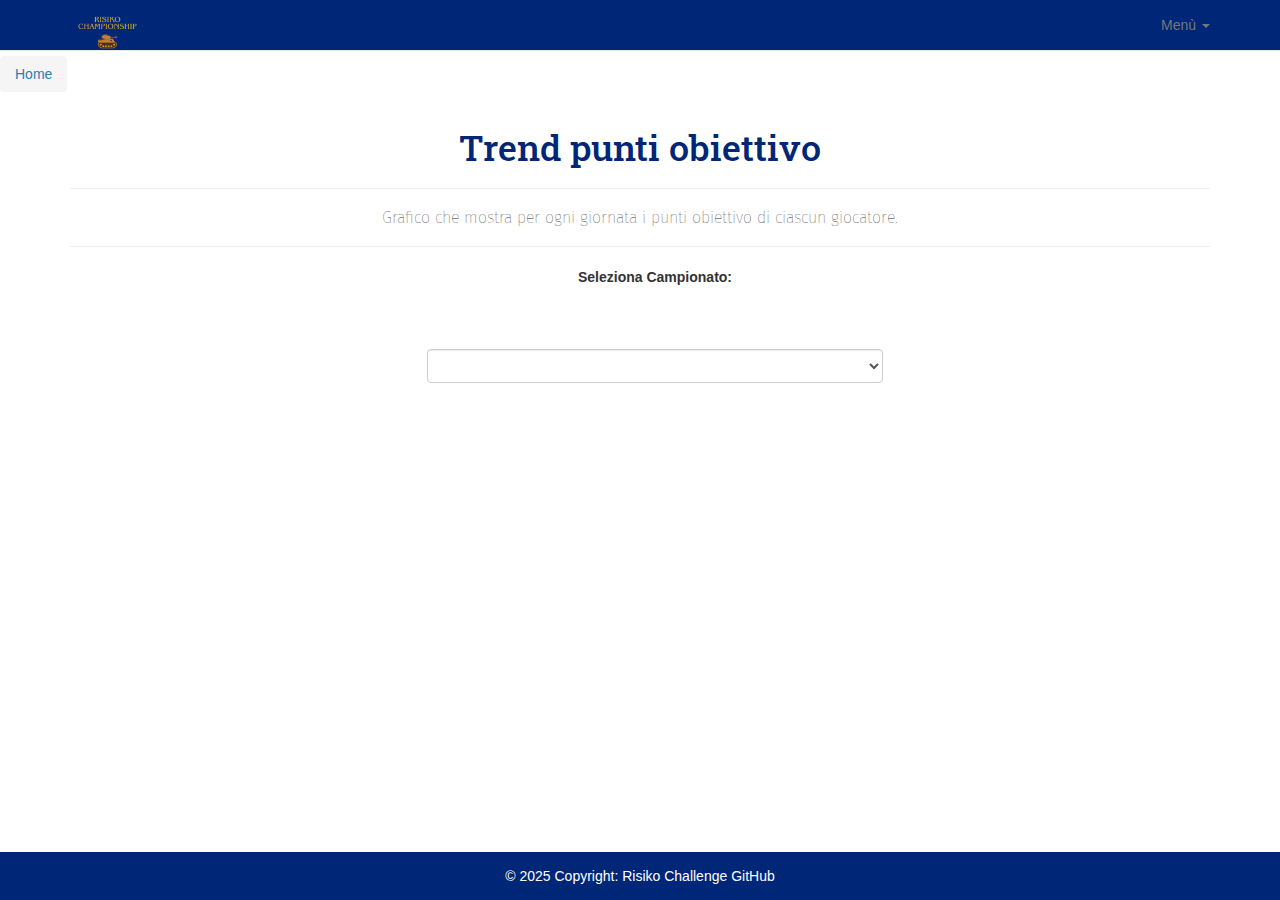
<file: html/statistiche/charts/chart2.html>
<!DOCTYPE html>
<html lang="en">
<head>
    <meta charset="UTF-8">
    <meta name="viewport" content="width=device-width, initial-scale=1, maximum-scale=1, minimum-scale=1">
    <meta http-equiv="X-UA-Compatible" content="ie=edge">

    <link rel="preconnect" href="https://fonts.googleapis.com">
    <link rel="preconnect" href="https://fonts.gstatic.com" crossorigin>
    <link href="https://fonts.googleapis.com/css2?family=Fira+Sans&family=Roboto+Slab:wght@400;700&display=swap" rel="stylesheet"> <!-- Fira Sans & Roboto Slab fonts -->

    <!-- FAVICON -->
    <!--
    <link rel="apple-touch-icon" sizes="180x180" href="/favicon/apple-touch-icon.png">
    <link rel="icon" type="image/png" sizes="32x32" href="/favicon/favicon-32x32.png">
    <link rel="icon" type="image/png" sizes="16x16" href="/favicon/favicon-16x16.png">
    <link rel="manifest" href="/favicon/site.webmanifest">
    <link rel="mask-icon" href="/favicon/safari-pinned-tab.svg" color="#5bbad5">
    <meta name="msapplication-TileColor" content="#da532c">
    <meta name="theme-color" content="#ffffff">
    -->

    <!-- BOOTSTRAP -->
    <link rel="stylesheet" href="../../../css/style.css">
    <link href="https://cdn.jsdelivr.net/npm/bootstrap@3.3.5/dist/css/bootstrap.min.css" rel="stylesheet">
    <link href="https://cdnjs.cloudflare.com/ajax/libs/font-awesome/6.2.0/css/all.min.css" rel="stylesheet" type='text/css'>

    <title>Trend punti obiettivo</title>

    <style>
    body {
      font-family: sans-serif;
    }
    .line {
      fill: none;
      stroke-width: 2.5px;
      opacity: 0.8;
      transition: all 0.2s;
    }
    .dot {
      stroke: white;
      stroke-width: 1.5px;
      opacity: 0.9;
      cursor: pointer;
    }
    .tooltip {
      position: absolute;
      background: rgb(63, 83, 197);
      border: 1px solid #ccc;
      padding: 6px 10px;
      border-radius: 4px;
      font-size: 13px;
      pointer-events: none;
      box-shadow: 0px 2px 5px rgba(0,0,0,0.2);
    }
    .legend-item {
      cursor: pointer;
    }
  </style>
</head>

<body>

<!-- ################################# NAVBAR #################################### -->
<nav class="navbar navbar-default background-color navbar-fixed-top">
    <div class="container">
        <div class="navbar-header">
            <button type="button" class="navbar-toggle collapsed colored_text" data-toggle="collapse"
                    data-target="#bs-example-navbar-collapse-1" aria-expanded="false">
                <span class="sr-only">Toggle navigation</span>
                <span class="icon-bar"></span>
                <span class="icon-bar"></span>
                <span class="icon-bar"></span>
            </button>
            <a class="navbar-brand" href="#">
                <img alt="Logo" src="../../../img/logo.png" class="img-logo">
            </a>
        </div>
        <!-- Navbar content -->
        <div class="collapse navbar-collapse" id="bs-example-navbar-collapse-1">
            <ul class="nav navbar-nav navbar-right">
                <!-- Dropdown -->
                <li class="dropdown">
                    <a href="#" class="dropdown-toggle" data-toggle="dropdown" role="button" aria-haspopup="true" aria-expanded="false">
                        Menù <span class="caret"></span>
                    </a>
                <ul class="dropdown-menu">
                    <li><a href="../../regolamento/rules.html">Regolamento</a></li>
                    <li><a href="../../storico/history.html">Storico</a></li>
                    <li><a href="../../classifica/grade.html">Classifica Generale</a></li>
                    <li><a href="../../statistiche/stats.html">Statistiche</a></li>
                </ul>
                </li>
            </ul>
        </div>
    </div>
</nav>
    </div>
</nav>

<nav class="breadcrumb-pos" aria-label="breadcrumb">
    <ol class="breadcrumb">
        <li class="breadcrumb-item active">
    <a href="../../../index.html">Home</a>
    </li>
    </ol>
</nav>

<main>
<!-- ################################# CONTAINER #################################### -->
<div class="container center">
    <h1 class="title margin-title-section">Trend punti obiettivo</h1>
    <hr>
    <h2 class="subtitle center">
        Grafico che mostra per ogni giornata i punti obiettivo di ciascun giocatore.
        <br>
    </h2>
    <hr>
    <div class="container center bottom">
        <label for="campionato-select">Seleziona Campionato:</label>
        <select id="campionato-select" class="form-control" style="width: 40%; margin: 5% auto;">
            <!-- Options will be dynamically populated -->
        </select>
    </div>
    <div id="my_dataviz"></div>
  <div id="tooltip" class="tooltip" style="opacity:0"></div>
</div>
</main>

<!-- ################################# FOOTER #################################### -->
<footer class="text-center text-lg-start">
    <div class="footer-top-space text-center p-3 background-color colored_text">
        © 2025 Copyright:
        <a class="text-dark colored_text" href="https://github.com/matte995/risiko-championship.github.io">Risiko Challenge GitHub</a>
    </div>
</footer>

<script src="https://code.jquery.com/jquery-3.4.1.slim.min.js"></script>
<script src="https://cdn.jsdelivr.net/npm/@popperjs/core@2.11.6/dist/umd/popper.min.js"></script>
<script src="https://cdn.jsdelivr.net/npm/bootstrap@3.3.5/dist/js/bootstrap.min.js"></script>
<script src="https://d3js.org/d3.v6.min.js"></script>
<script src="../../../js/statistiche/chart2/chart2.js"></script>

</body>
</html>
</file>
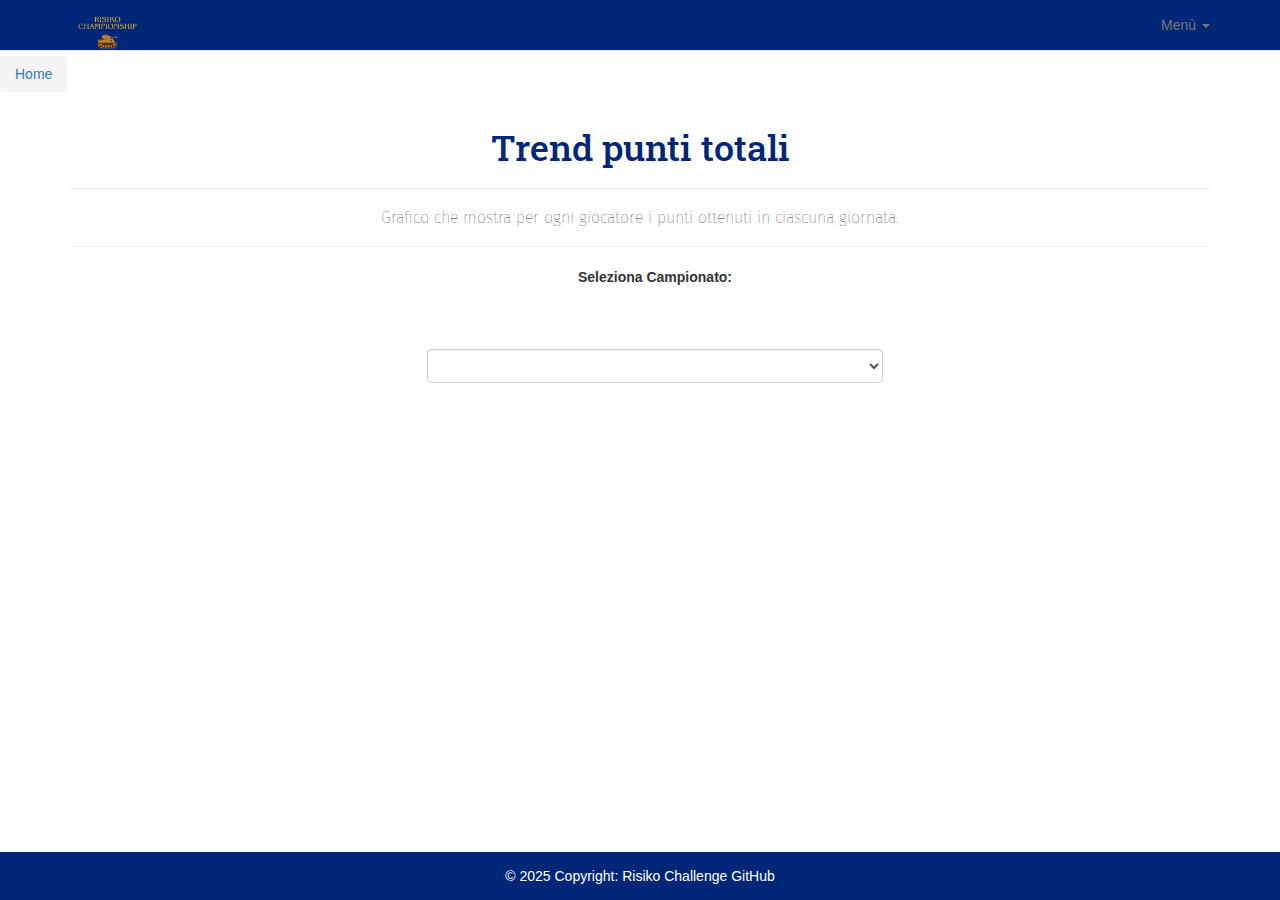
<file: html/statistiche/charts/chart3.html>
<!DOCTYPE html>
<html lang="en">
<head>
    <meta charset="UTF-8">
    <meta name="viewport" content="width=device-width, initial-scale=1, maximum-scale=1, minimum-scale=1">
    <meta http-equiv="X-UA-Compatible" content="ie=edge">

    <link rel="preconnect" href="https://fonts.googleapis.com">
    <link rel="preconnect" href="https://fonts.gstatic.com" crossorigin>
    <link href="https://fonts.googleapis.com/css2?family=Fira+Sans&family=Roboto+Slab:wght@400;700&display=swap" rel="stylesheet"> <!-- Fira Sans & Roboto Slab fonts -->

    <!-- BOOTSTRAP -->
    <link rel="stylesheet" href="../../../css/style.css">
    <link href="https://cdn.jsdelivr.net/npm/bootstrap@3.3.5/dist/css/bootstrap.min.css" rel="stylesheet">
    <link href="https://cdnjs.cloudflare.com/ajax/libs/font-awesome/6.2.0/css/all.min.css" rel="stylesheet" type='text/css'>

    <title>Trend punti totali</title>

    <style>
    body {
      font-family: sans-serif;
    }
    .line {
      fill: none;
      stroke-width: 2.5px;
      opacity: 0.8;
      transition: all 0.2s;
    }
    .dot {
      stroke: white;
      stroke-width: 1.5px;
      opacity: 0.9;
      cursor: pointer;
    }
    .tooltip {
      position: absolute;
      background: rgb(63, 83, 197);
      border: 1px solid #ccc;
      padding: 6px 10px;
      border-radius: 4px;
      font-size: 13px;
      pointer-events: none;
      box-shadow: 0px 2px 5px rgba(0,0,0,0.2);
    }
    .legend-item {
      cursor: pointer;
    }
  </style>
</head>

<body>

<!-- ################################# NAVBAR #################################### -->
<nav class="navbar navbar-default background-color navbar-fixed-top">
    <div class="container">
        <div class="navbar-header">
            <button type="button" class="navbar-toggle collapsed colored_text" data-toggle="collapse"
                    data-target="#bs-example-navbar-collapse-1" aria-expanded="false">
                <span class="sr-only">Toggle navigation</span>
                <span class="icon-bar"></span>
                <span class="icon-bar"></span>
                <span class="icon-bar"></span>
            </button>
            <a class="navbar-brand" href="#">
                <img alt="Logo" src="../../../img/logo.png" class="img-logo">
            </a>
        </div>
        <!-- Navbar content -->
        <div class="collapse navbar-collapse" id="bs-example-navbar-collapse-1">
            <ul class="nav navbar-nav navbar-right">
                <!-- Dropdown -->
                <li class="dropdown">
                    <a href="#" class="dropdown-toggle" data-toggle="dropdown" role="button" aria-haspopup="true" aria-expanded="false">
                        Menù <span class="caret"></span>
                    </a>
                <ul class="dropdown-menu">
                    <li><a href="../../regolamento/rules.html">Regolamento</a></li>
                    <li><a href="../../storico/history.html">Storico</a></li>
                    <li><a href="../../classifica/grade.html">Classifica Generale</a></li>
                    <li><a href="../../statistiche/stats.html">Statistiche</a></li>
                </ul>
                </li>
            </ul>
        </div>
    </div>
</nav>
    </div>
</nav>

<nav class="breadcrumb-pos" aria-label="breadcrumb">
    <ol class="breadcrumb">
        <li class="breadcrumb-item active">
    <a href="../../../index.html">Home</a>
    </li>
    </ol>
</nav>

<main>
<!-- ################################# CONTAINER #################################### -->
<div class="container center">
    <h1 class="title margin-title-section">Trend punti totali</h1>
    <hr>
    <h2 class="subtitle center">
        Grafico che mostra per ogni giocatore i punti ottenuti in ciascuna giornata.
        <br>
    </h2>
    <hr>
    <div class="container center bottom">
        <label for="campionato-select">Seleziona Campionato:</label>
        <select id="campionato-select" class="form-control" style="width: 40%; margin: 5% auto;">
            <!-- Options will be dynamically populated -->
        </select>
    </div>
    <div id="my_dataviz"></div>
  <div id="tooltip" class="tooltip" style="opacity:0"></div>
</div>
</main>

<!-- ################################# FOOTER #################################### -->
<footer class="text-center text-lg-start">
    <div class="footer-top-space text-center p-3 background-color colored_text">
        © 2025 Copyright:
        <a class="text-dark colored_text" href="https://github.com/matte995/risiko-championship.github.io">Risiko Challenge GitHub</a>
    </div>
</footer>

<script src="https://code.jquery.com/jquery-3.4.1.slim.min.js"></script>
<script src="https://cdn.jsdelivr.net/npm/@popperjs/core@2.11.6/dist/umd/popper.min.js"></script>
<script src="https://cdn.jsdelivr.net/npm/bootstrap@3.3.5/dist/js/bootstrap.min.js"></script>
<script src="https://d3js.org/d3.v6.min.js"></script>
<script src="../../../js/statistiche/chart3/chart3.js"></script>

</body>
</html>
</file>
<file: css/style.css>
html, body {
    height: 100%;  /* full height */
    margin: 0;
    padding: 0;
}

body {
    display: flex;
    flex-direction: column;
    min-height: 100vh;
}

.campionato-select-wrapper {
            display: flex;
            flex-direction: column;
            align-items: center;
            justify-content: center;
            margin: 20px 0 10px 0;
            
        }
        .campionato-label {
            margin-bottom: 8px;
            font-size: 1.1em;
        }
        .campionato-select {
            width: 220px;
            max-width: 60vw;
            margin-bottom: 0;
        }
        @media (max-width: 600px) {
            .campionato-select {
                width: 95vw;
                font-size: 1em;
                max-width: 95vw;
            }
            .campionato-select-wrapper {
                margin: 12px 0 6px 0;
            }
        }

.classifica-select-wrapper {
            display: flex;
            flex-direction: column;
            align-items: center;
            justify-content: center;
            margin: 20px 0 10px 0;
            
        }
        .classifica-label {
            margin-bottom: 8px;
            font-size: 1.1em;
        }
        .classifica-select {
            width: 220px;
            max-width: 60vw;
            margin-bottom: 0;
        }
        @media (max-width: 600px) {
            .classifica-select {
                width: 95vw;
                font-size: 1em;
                max-width: 95vw;
            }
            .classifica-select-wrapper {
                margin: 12px 0 6px 0;
            }
        }




main {
    flex: 1; /* take all available space to push footer down */
}

/* Keep your footer styles */
.footer-top-space {
    margin-top: 3em;
    padding-top: 1em;
    padding-bottom: 1em;
}

.title {
    font-family: "Roboto Slab", sans-serif;
    color: #002677;
}

.subtitle {
    font-family: "Fira Sans", sans-serif;
    /*font-size: 90%;*/
    font-size: medium;
    font-weight: lighter;

}

.font {
    font-family: "Fira Sans", sans-serif !important;
}


.img-logo {
    height: 75px;       /* regola tu la dimensione */
    width: auto;
}

#accordion .card-header {
  padding: 1rem;
  display: flex;
  justify-content: center;
  align-items: center;
  font-weight: bold;
  font-size: 1.2rem;
  cursor: pointer;
}

/* Hover effect */
#accordion .card:hover {
  box-shadow: 0 8px 20px rgba(0,0,0,0.3); /* ombra più marcata */
  background-color: #64a8ec;         /* colore leggermente diverso */
}



.img {
    width: 50%;
}

.left{
    text-align: left;
}
.center {
    margin-left: auto;
    margin-right: auto;
    width: 100%;
    padding-top: 0px;
    text-align: center;
    justify-content: center;
}

.background-color {
    background-color: #002677 !important;
}

.margin-section {
    padding-top: 1em;
}

.margin-title-section {
    padding-top: 3em;
}



.footer-top-space {
    margin-top: 3em;
    padding-top: 1em;
    padding-bottom: 1em;
}

.colored_text {
    color: white !important;
}

.panel-title {
    margin-top: 20px !important;
    margin-bottom: 20px !important;
}

.card-img-top {
    width: 20%;
    height: auto;
}

.card-col-margin {
    margin-top: 2em;
    margin-bottom: 3em;
}

.navbar {
    min-height: 90px;   /* aumenta l’altezza della barra */
}

.navbar-brand {
    display: flex;
    align-items: center;
    padding: 10px 15px; /* centra meglio il logo verticalmente */
}

.navbar-toggle {
    background-color: #002677 !important;
    border-color: white !important;
    
}

.navbar-toggle:focus, .navbar-toggle:hover {
    background-color: #193b84 !important;
}

/* Make dropdown background white and text darker */
.navbar .dropdown-menu {
  background-color: #fff;   /* White background */
}

.navbar .dropdown-menu > li > a {
  color: #333;              /* Dark text for visibility */
}

.navbar .dropdown-menu > li > a:hover {
  background-color: #f5f5f5; /* Light grey hover effect */
  color: #000;
}

.icon-bar {
    background-color: white !important;
}

.icon-logos{
      font-size: xxx-large;
      color: #002677;
}
.tooltip {
    position: absolute;
    text-align: center;
    contain: content;
    width: auto;
    height: auto;
    font: 12px sans-serif;
    border: 0;
    pointer-events: none;
    background-color: rgba(0, 0, 0, 0.75);
    border: solid;
    border-width: 0;
    border-radius: 5px;
    padding: 10px;
    color: #ffffff;
}


.breadcrumb-pos {
    padding-top: 4em;
    position: fixed;
    z-index: 1;
}

.svg-container {
    display: inline-block;
    width: 80%;
    height: 100%; 
}

.waffles-pos {
    display: inline-flex;
    flex-wrap: wrap;
    justify-content: center;
}

.bubbles {
    stroke-width: 1px;
    stroke: black;
    opacity: .8
}
.bubbles:hover {
    stroke: black;
}
</file>
